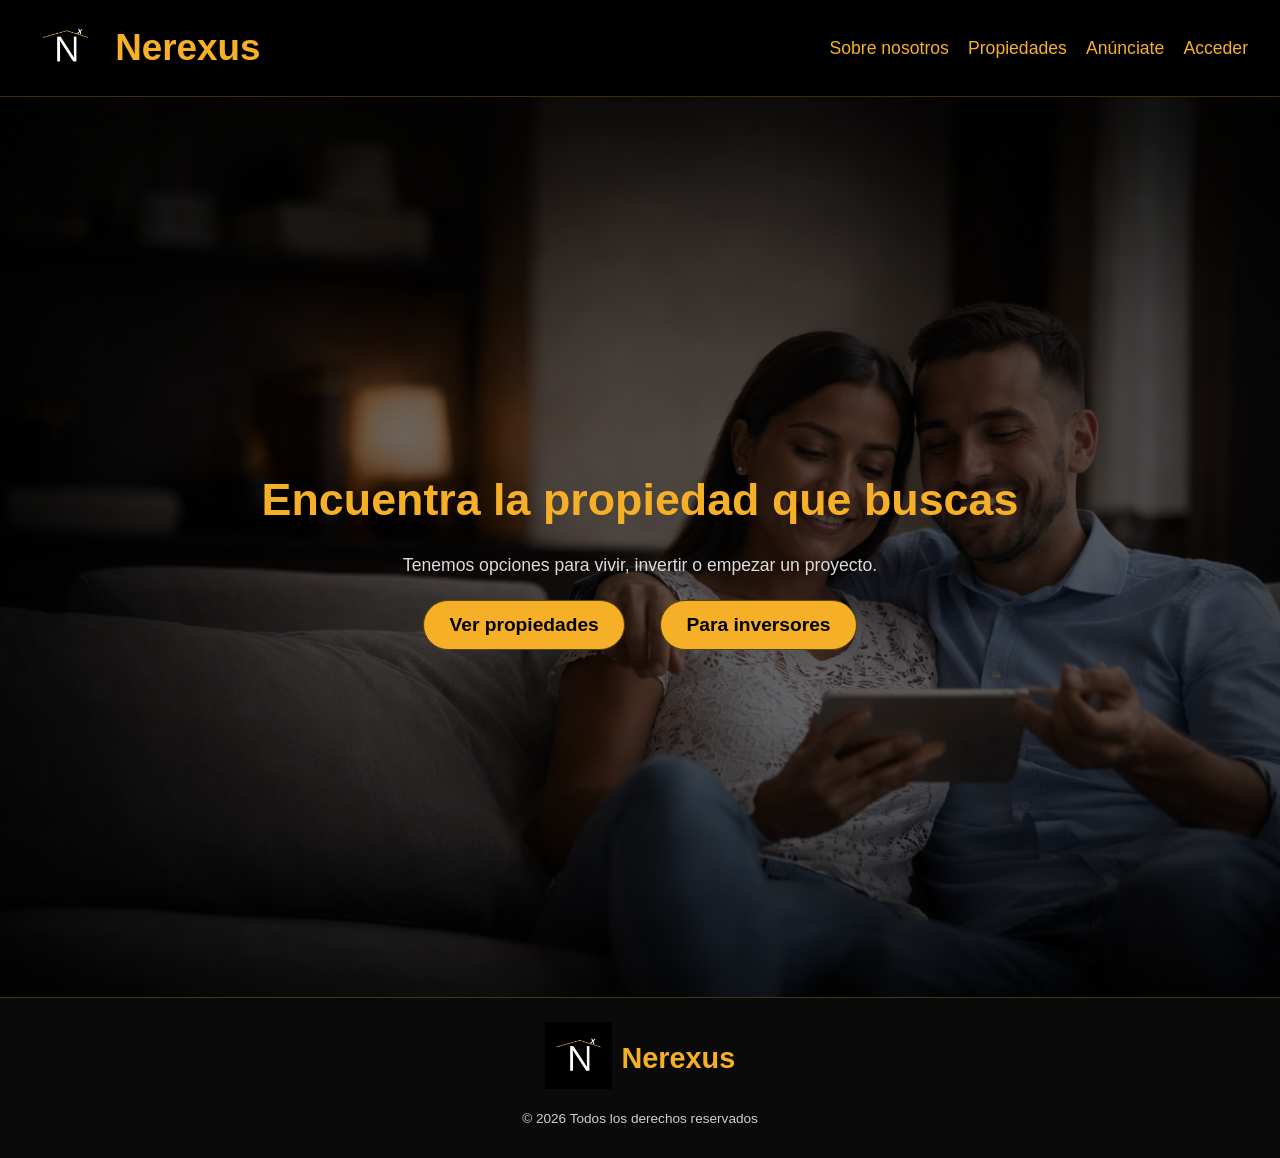
<file: Nerexus Web/HTML/index.html>
<!DOCTYPE html>
<html lang="es">
<head>
    <meta charset="UTF-8">
    <meta name="viewport" content="width=device-width, initial-scale=1.0">
    <link rel="stylesheet" href="../CSS/Style_Cabecera_Pie.css">
    <link rel="stylesheet" href="../CSS/style_index.css">
    
    <title>Nerexus</title>
</head>
<body>
    <header id="cabecera">
        <div class="cab-izq">
            <a href="index.html" class="logo-link">
                <img src="../IMAGENES/Logo_Nerexus.png" alt="logo nerexus">
            </a>
            <h1 id="titulo"><a href="index.html">Nerexus</a></h1>
        </div>
        <ul class="menu">
            <li><a href="Sobre_nosotros.html">Sobre nosotros</a></li>
            <li><a href="Propiedades.html">Propiedades</a></li>
            <li><a href="Anuncio.html">Anúnciate</a></li>
            <li><a href="Acceder.html">Acceder</a></li>
        </ul>
    </header>
    <main id="cuerpo">
        <div class="contenido-cuerpo">
            <h1>Encuentra la propiedad que buscas</h1>
            <p class="texto-sec">Tenemos opciones para vivir, invertir o empezar un proyecto.</p>
            <div class="btn">
                <a href="Propiedades.html" class="btn-navegar">Ver propiedades</a>
                <a href="Inversores.html" class="btn-navegar">Para inversores</a>
            </div>
        </div>
    </main>
    <footer id="pie">
        <div class="pie-arriba">
            <a href="index.html" class="logo-link">
                <img src="../IMAGENES/Logo_Nerexus.png" alt="logo nerexus pie">
            </a>
            <h1 id="titulo-pie"><a href="index.html">Nerexus</a></h1>
        </div>
        <p class="copy">© 2026 Todos los derechos reservados</p>
    </footer>
</body>
</html>
</file>
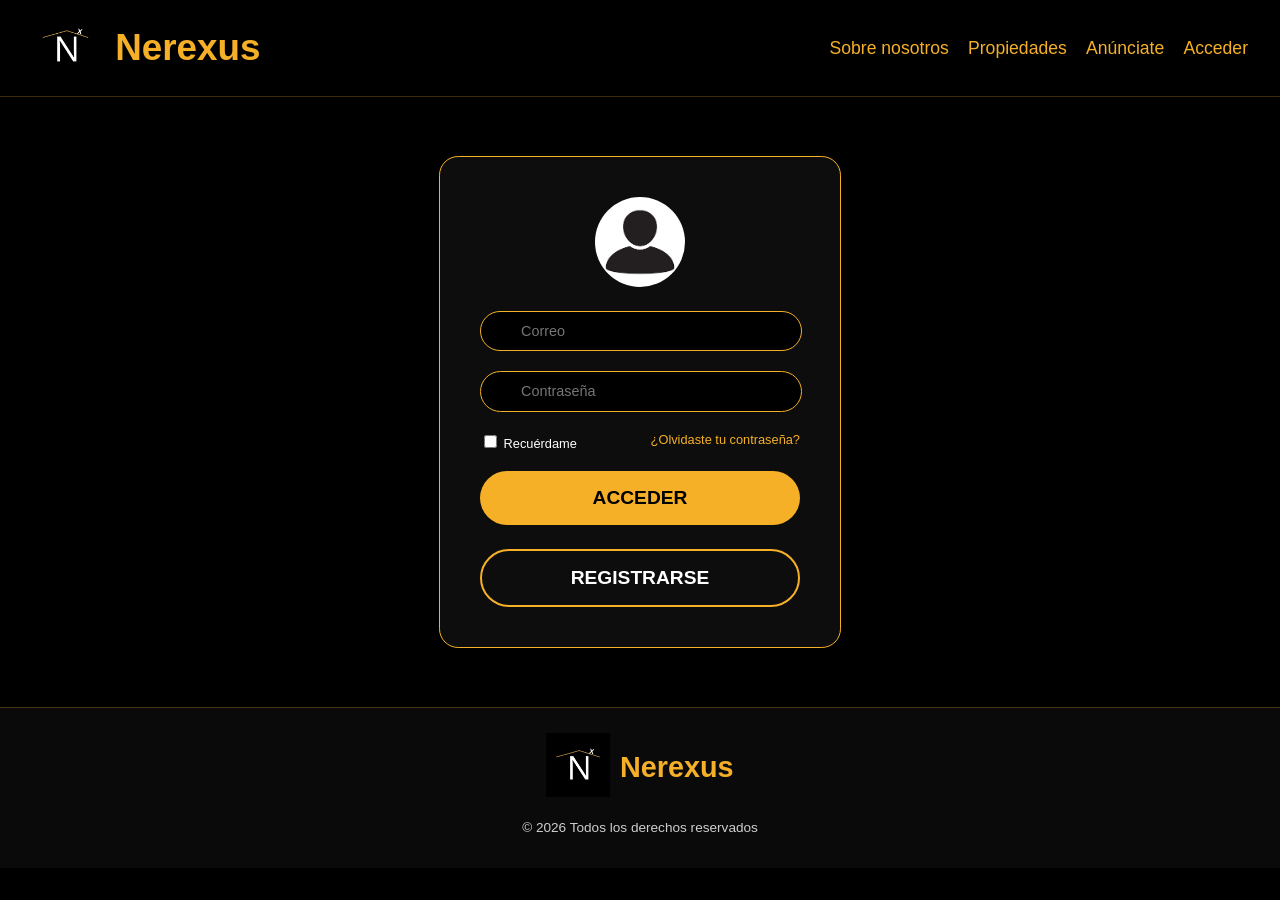
<file: Nerexus Web/HTML/Acceder.html>
<!DOCTYPE html>
<html lang="en">
<head>
    <meta charset="UTF-8">
    <meta name="viewport" content="width=device-width, initial-scale=1.0">
    <link rel="stylesheet" href="../CSS/Style_Cabecera_Pie.css">
    <link rel="stylesheet" href="../CSS/style_Acceder.css">
    <title>Acceder</title>
</head>
<body>
    <header id="cabecera">
        <div class="cab-izq">
            <a href="index.html" class="logo-link">
                <img src="../IMAGENES/Logo_Nerexus.png" alt="logo nerexus">
            </a>
            <h1 id="titulo"><a href="index.html">Nerexus</a></h1>
        </div>
        <ul class="menu">
            <li><a href="Sobre_nosotros.html">Sobre nosotros</a></li>
            <li><a href="Propiedades.html">Propiedades</a></li>
            <li><a href="Anuncio.html">Anúnciate</a></li>
            <li><a href="Acceder.html">Acceder</a></li>
        </ul>
    </header>
    <!-- Contenedor principal -->
     <div class="contenedor-login">
        <div class="icono-usuario">
            <img src="../IMAGENES/Icono_Usuario.png" alt="usuario">
        </div>
        <!-- Formulario -->
         <form>
            <div class="input">
                <input type="email" placeholder="Correo">
            </div>
            <div class="input">
                <input type="password" placeholder="Contraseña">
            </div>
            <div class="opciones">
                <label>
                    <input type="checkbox"> Recuérdame
                </label>
                <a href="Mantenimiento.html">¿Olvidaste tu contraseña?</a>
            </div>
            <div class="botones-login">
                <a class="btn-acceder" href="Mantenimiento.html">ACCEDER</a>
                <a class="btn-registro" href="Mantenimiento.html">REGISTRARSE</a>
            </div>
            
        </form>
    </div>
    <!-- Pie -->
    <footer id="pie">
        <div class="pie-arriba">
            <a href="index.html" id="logo-nerexus-pie">
                <img src="../IMAGENES/Logo_Nerexus.png" alt="logo nerexus pie">
            </a>
            <h1 id="titulo-pie"><a href="index.html">Nerexus</a></h1>
        </div>
        <p class="copy">© 2026 Todos los derechos reservados</p>
    </footer>
</body>
</html>
</file>
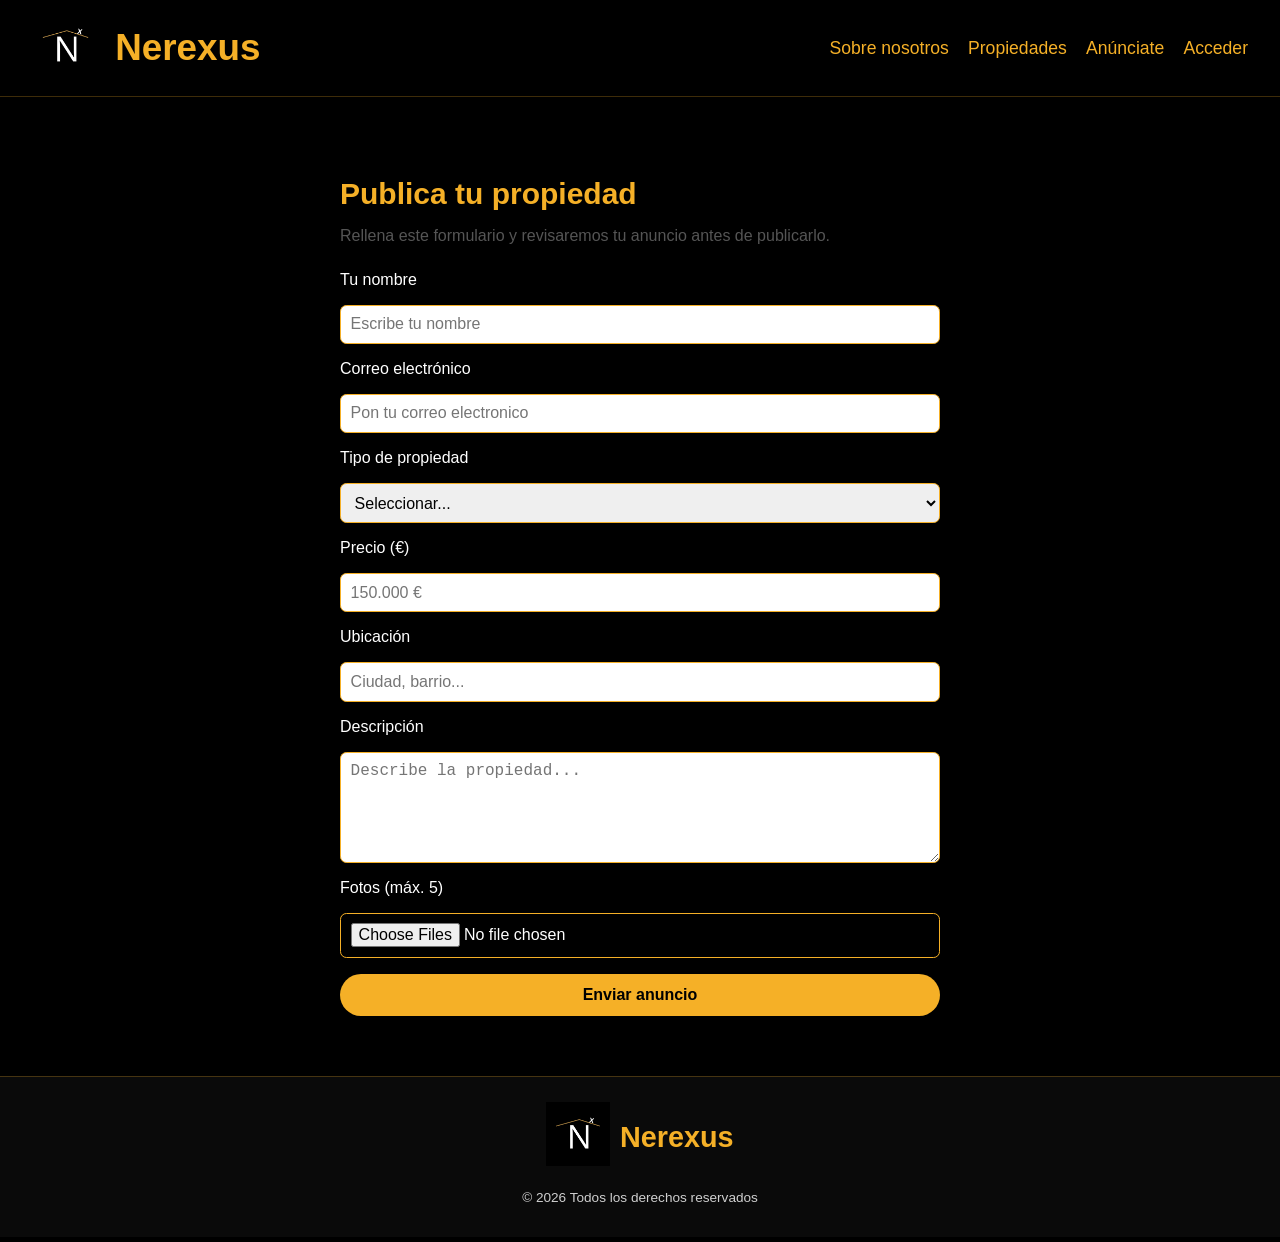
<file: Nerexus Web/HTML/Anuncio.html>
<!DOCTYPE html>
<html lang="en">
<head>
    <meta charset="UTF-8">
    <meta name="viewport" content="width=device-width, initial-scale=1.0">
    <link rel="stylesheet" href="../CSS/Style_Cabecera_Pie.css">
    <link rel="stylesheet" href="../CSS/style_Anuncio.css">
    <title>Pon tu anuncio</title>
</head>
<body>
    <header id="cabecera">
        <div class="cab-izq">
            <a href="index.html" class="logo-link">
                <img src="../IMAGENES/Logo_Nerexus.png" alt="logo nerexus">
            </a>
            <h1 id="titulo"><a href="index.html">Nerexus</a></h1>
        </div>
        <ul class="menu">
            <li><a href="Sobre_nosotros.html">Sobre nosotros</a></li>
            <li><a href="Propiedades.html">Propiedades</a></li>
            <li><a href="Anuncio.html">Anúnciate</a></li>
            <li><a href="Acceder.html">Acceder</a></li>
        </ul>
    </header>

    <div class="contenedor-anuncio">
        <h1>Publica tu propiedad</h1>
        <p class="texto-intro">Rellena este formulario y revisaremos tu anuncio antes de publicarlo.</p>

        <form class="form-anuncio">

            <!-- Datos del propietario -->
            <label>Tu nombre</label>
            <input type="text" name="nombre" placeholder="Escribe tu nombre">

            <label>Correo electrónico</label>
            <input type="email" name="email" placeholder="Pon tu correo electronico">

            <!-- Datos de la propiedad -->
            <label>Tipo de propiedad</label>
            <select name="tipo">
                <option value="" disabled selected>Seleccionar...</option>
                <option value="piso">Piso</option>
                <option value="casa">Casa</option>
                <option value="local">Local</option>
                <option value="garaje">Garaje</option>
            </select>

            <label>Precio (€)</label>
            <input type="text" name="precio" placeholder="150.000 €">

            <label>Ubicación</label>
            <input type="text" name="ubicacion" placeholder="Ciudad, barrio...">

            <label>Descripción</label>
            <textarea name="descripcion" rows="5" placeholder="Describe la propiedad..."></textarea>

            <label>Fotos (máx. 5)</label>
            <input type="file" name="fotos" accept="image/*" multiple>

            <button type="submit" class="btn-enviar">Enviar anuncio</button>
        </form>
    </div>
    <!-- Pie -->
    <footer id="pie">
        <div class="pie-arriba">
            <a href="index.html" id="logo-nerexus-pie">
                <img src="../IMAGENES/Logo_Nerexus.png" alt="logo nerexus pie">
            </a>
            <h1 id="titulo-pie"><a href="index.html">Nerexus</a></h1>
        </div>
        <p class="copy">© 2026 Todos los derechos reservados</p>
    </footer>
</body>
</html>
</file>
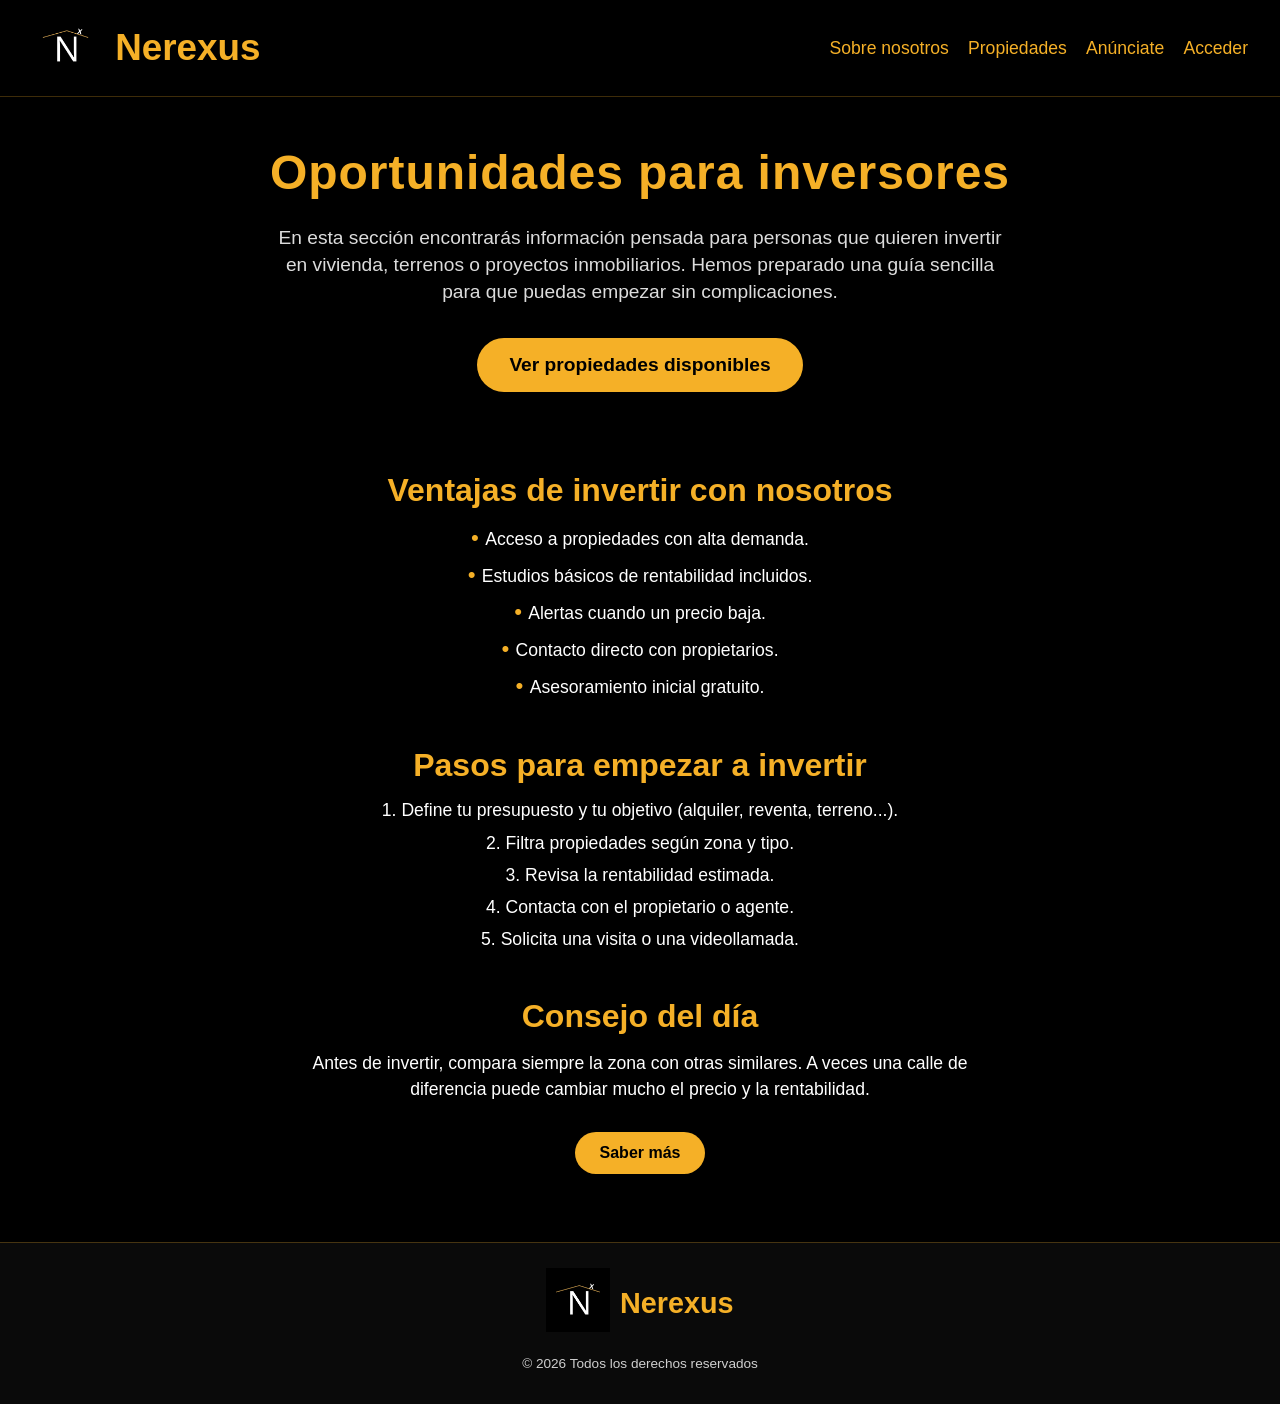
<file: Nerexus Web/HTML/Inversores.html>
<!DOCTYPE html>
<html lang="es">
<head>
    <meta charset="UTF-8">
    <meta name="viewport" content="width=device-width, initial-scale=1.0">
    <link rel="stylesheet" href="../CSS/Style_Cabecera_Pie.css">
    <link rel="stylesheet" href="../CSS/style_Inversores.css">
    <title>Inversores</title>
</head>
<body>
    <header id="cabecera">
        <div class="cab-izq">
            <a href="index.html" class="logo-link">
                <img src="../IMAGENES/Logo_Nerexus.png" alt="logo nerexus">
            </a>
            <h1 id="titulo"><a href="index.html">Nerexus</a></h1>
        </div>
        <ul class="menu">
            <li><a href="Sobre_nosotros.html">Sobre nosotros</a></li>
            <li><a href="Propiedades.html">Propiedades</a></li>
            <li><a href="Anuncio.html">Anúnciate</a></li>
            <li><a href="Acceder.html">Acceder</a></li>
        </ul>
    </header>

    <!-- Cuerpo principal-->
    <div class="contenedor-inversores">
        <h2 class="titulo-inv">Oportunidades para inversores</h2>
        <p class="intro">
            En esta sección encontrarás información pensada para personas que quieren invertir en vivienda, terrenos o proyectos inmobiliarios. 
            Hemos preparado una guía sencilla para que puedas empezar sin complicaciones.
        </p>
        <a href="Propiedades.html" class="btn-ver-propiedades">Ver propiedades disponibles</a>
        <div class="bloque-lista">
            <h3>Ventajas de invertir con nosotros</h3>
            <ul class="lista-desordenada">
                <li>Acceso a propiedades con alta demanda.</li>
                <li>Estudios básicos de rentabilidad incluidos.</li>
                <li>Alertas cuando un precio baja.</li>
                <li>Contacto directo con propietarios.</li>
                <li>Asesoramiento inicial gratuito.</li>
            </ul>
        </div>
        <div class="bloque-lista">
            <h3>Pasos para empezar a invertir</h3>
            <ol class="lista-ordenada">
                <li>Define tu presupuesto y tu objetivo (alquiler, reventa, terreno...).</li>
                <li>Filtra propiedades según zona y tipo.</li>
                <li>Revisa la rentabilidad estimada.</li>
                <li>Contacta con el propietario o agente.</li>
                <li>Solicita una visita o una videollamada.</li>
            </ol>
        </div>
        <div class="consejo">
            <h3>Consejo del día</h3>
            <p>
                Antes de invertir, compara siempre la zona con otras similares. A veces una calle de diferencia puede cambiar mucho el precio y la rentabilidad.
            </p>
        </div>
        <a href="https://invertir-inmuebles.equalice.es/?utm_term=inversion%20inmobiliaria&utm_campaign=ML%20-%20Leads%20-Inversiones%20Inmobiliarias&utm_source=adwords&utm_medium=ppc&hsa_acc=6309820621&hsa_cam=23779430054&hsa_grp=196258070576&hsa_ad=806305425990&hsa_src=g&hsa_tgt=kwd-295455353446&hsa_kw=inversion%20inmobiliaria&hsa_mt=p&hsa_net=adwords&hsa_ver=3&gad_source=1&gad_campaignid=23779430054&gbraid=0AAAAA-zkmtOq9MpomgsIGs2o-FCGyErDx&gclid=CjwKCAjw5NvPBhAoEiwA_2egfs-5gBOn2sRT2tag6z2_kOQ4_T9sGgrlCy41a9w4gY2fuaXkVuRmWRoCWioQAvD_BwE" class="btn-saber-mas">Saber más</a>
    </div>
    <!-- Pie -->
    <footer id="pie">
        <div class="pie-arriba">
            <a href="index.html" id="logo-nerexus-pie">
                <img src="../IMAGENES/Logo_Nerexus.png" alt="logo nerexus pie">
            </a>
            <h1 id="titulo-pie"><a href="index.html">Nerexus</a></h1>
        </div>
        <p class="copy">© 2026 Todos los derechos reservados</p>
    </footer>
</body>
</html>
</file>
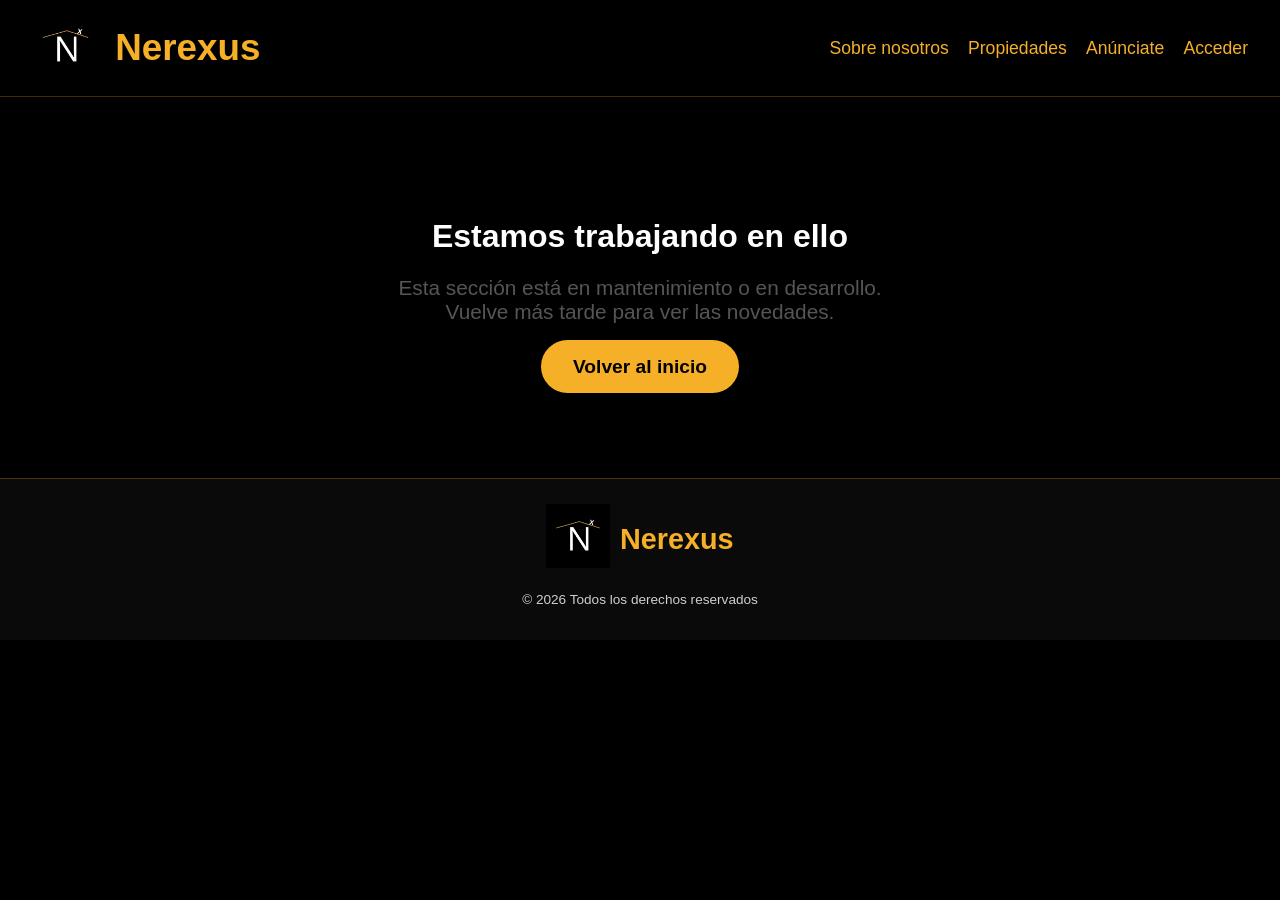
<file: Nerexus Web/HTML/Mantenimiento.html>
<!DOCTYPE html>
<html lang="en">
<head>
    <meta charset="UTF-8">
    <meta name="viewport" content="width=device-width, initial-scale=1.0">
    <link rel="stylesheet" href="../CSS/Style_Cabecera_Pie.css">
    <link rel="stylesheet" href="../CSS/style_Mantenimiento.css">
    <title>Mantenimiento</title>
</head>
<body>
    <header id="cabecera">
        <div class="cab-izq">
            <a href="index.html" class="logo-link">
                <img src="../IMAGENES/Logo_Nerexus.png" alt="logo nerexus">
            </a>
            <h1 id="titulo"><a href="index.html">Nerexus</a></h1>
        </div>
        <ul class="menu">
            <li><a href="Sobre_nosotros.html">Sobre nosotros</a></li>
            <li><a href="Propiedades.html">Propiedades</a></li>
            <li><a href="Anuncio.html">Anúnciate</a></li>
            <li><a href="Acceder.html">Acceder</a></li>
        </ul>
    </header>
    <div class="contenedor-mantenimiento">
        <h1>Estamos trabajando en ello</h1>
        <p class="texto-mantenimiento">
            Esta sección está en mantenimiento o en desarrollo.  
            Vuelve más tarde para ver las novedades.
        </p>
        <a href="index.html" class="btn-volver">Volver al inicio</a>
    </div>

    <footer id="pie">
        <div class="pie-arriba">
            <a href="index.html" id="logo-nerexus-pie">
                <img src="../IMAGENES/Logo_Nerexus.png" alt="logo nerexus pie">
            </a>

            <h1 id="titulo-pie"><a href="index.html">Nerexus</a></h1>
        </div>

        <p class="copy">© 2026 Todos los derechos reservados</p>
    </footer>
</body>
</html>
</file>
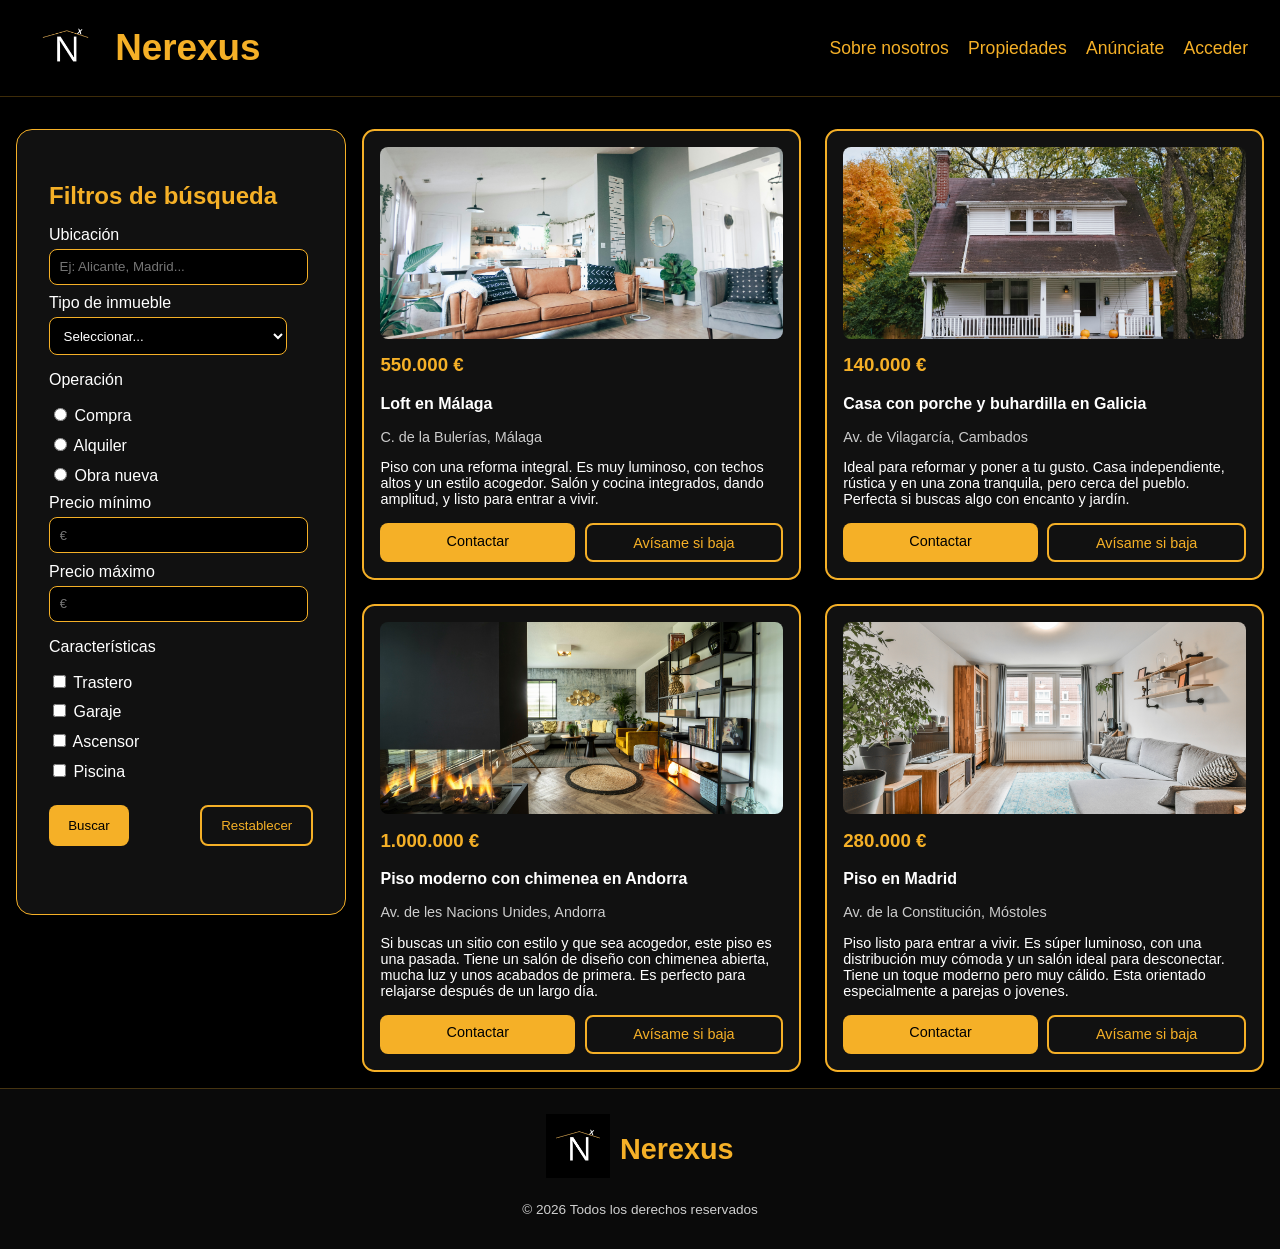
<file: Nerexus Web/HTML/Propiedades.html>
<!DOCTYPE html>
<html lang="es">
<head>
    <meta charset="UTF-8">
    <meta name="viewport" content="width=device-width, initial-scale=1.0">
    <link rel="stylesheet" href="../CSS/Style_Cabecera_Pie.css">
    <link rel="stylesheet" href="../CSS/style_Propiedades.css">
    <title>Propiedades</title>
</head>
<body>
    <header id="cabecera">
        <div class="cab-izq">
            <a href="index.html" class="logo-link">
                <img src="../IMAGENES/Logo_Nerexus.png" alt="logo nerexus">
            </a>
            <h1 id="titulo"><a href="index.html">Nerexus</a></h1>
        </div>
        <ul class="menu">
            <li><a href="Sobre_nosotros.html">Sobre nosotros</a></li>
            <li><a href="Propiedades.html">Propiedades</a></li>
            <li><a href="Anuncio.html">Anúnciate</a></li>
            <li><a href="Acceder.html">Acceder</a></li>
        </ul>
    </header>
    <!-- Contenedor general-->
    <div class="contenedor-pagina">
        <!-- Filtros de búsqueda -->
        <div class="filtros">
            <h2>Filtros de búsqueda</h2>
            <form>
                <!-- Input de ubicación -->
                <label for="ubicacion">Ubicación</label>
                <input type="text" id="ubicacion" placeholder="Ej: Alicante, Madrid...">
                <!-- Select de tipo -->
                <label for="tipo">Tipo de inmueble</label>
                <select id="tipo">
                    <option value="" disabled selected>Seleccionar...</option>
                    <option value="terreno">Terreno</option>
                    <option value="casa">Casa</option>
                    <option value="piso">Piso</option>
                    <option value="local">Local</option>
                </select>
                <!-- Radios -->
                <p>Operación</p>
                <label><input type="radio" name="operacion"> Compra</label>
                <label><input type="radio" name="operacion"> Alquiler</label>
                <label><input type="radio" name="operacion"> Obra nueva</label>
                <!-- Precios -->
                <label for="precio-min">Precio mínimo</label>
                <input type="text" id="precio-min" placeholder="€">
                <label for="precio-max">Precio máximo</label>
                <input type="text" id="precio-max" placeholder="€">
                <!-- Checkboxes -->
                <p>Características</p>
                <label><input type="checkbox"> Trastero</label>
                <label><input type="checkbox"> Garaje</label>
                <label><input type="checkbox"> Ascensor</label>
                <label><input type="checkbox"> Piscina</label>
                <!-- Botones -->
                <div class="btn-formulario">
                    <button type="submit" class="btn-enviar">Buscar</button>
                    <button type="reset" class="btn-resetear">Restablecer</button>
                </div>
            </form>
        </div>
        <!-- Listado de propiedades-->
        <div class="listado-propiedades">
            <!-- Tarjeta 1 -->
            <div class="tarjeta-propiedad">
                <img src="../IMAGENES/propiedad_1.jpg" alt="Loft en Málaga" class="imagen-fija">

                <h3>550.000 €</h3>
                <p class="ubicacion">Loft en Málaga</p>
                <p class="zona">C. de la Bulerías, Málaga</p>
                <p class="descripcion">
                    Piso con una reforma integral. Es muy luminoso, con techos altos y un estilo acogedor. Salón y cocina integrados, dando amplitud, y listo para entrar a vivir.
                </p>
                <div class="acciones">
                    <a class="btn-contactar" href="Mantenimiento.html">Contactar</a>
                    <a class="btn-aviso" href="Acceder.html">Avísame si baja</a>
                </div>
            </div>
            <!-- Tarjeta 2 -->
            <div class="tarjeta-propiedad">
                <img src="../IMAGENES/propiedad_2.jpg" alt="Casa en Galicia" class="imagen-fija">

                <h3>140.000 €</h3>
                <p class="ubicacion">Casa con porche y buhardilla en Galicia</p>
                <p class="zona">Av. de Vilagarcía, Cambados</p>
                <p class="descripcion">
                    Ideal para reformar y poner a tu gusto. Casa independiente, rústica y en una zona tranquila, pero cerca del pueblo. Perfecta si buscas algo con encanto y jardín.
                </p>
                <div class="acciones">
                    <a class="btn-contactar" href="Mantenimiento.html">Contactar</a>
                    <a class="btn-aviso" href="Acceder.html">Avísame si baja</a>
                </div>
            </div>
            <!-- Tarjeta 3 -->
            <div class="tarjeta-propiedad">
                <img src="../IMAGENES/propiedad_3.jpg" alt="Terreno en Vistahermosa" class="imagen-fija">

                <h3>1.000.000 €</h3>
                <p class="ubicacion">Piso moderno con chimenea en Andorra</p>
                <p class="zona">Av. de les Nacions Unides, Andorra</p>
                <p class="descripcion">
                    Si buscas un sitio con estilo y que sea acogedor, este piso es una pasada. Tiene un salón de diseño con chimenea abierta, mucha luz y unos acabados de primera. Es perfecto para relajarse después de un largo día.
                </p>
                <div class="acciones">
                    <a class="btn-contactar" href="Mantenimiento.html">Contactar</a>
                    <a class="btn-aviso" href="Acceder.html">Avísame si baja</a>
                </div>
            </div>
            <!-- Tarjeta 4 -->
            <div class="tarjeta-propiedad">
                <img src="../IMAGENES/propiedad_4.jpg" alt="Piso en Madrid" class="imagen-fija">
                <h3>280.000 €</h3>
                <p class="ubicacion">Piso en Madrid</p>
                <p class="zona">Av. de la Constitución, Móstoles</p>
                <p class="descripcion">
                     Piso listo para entrar a vivir. Es súper luminoso, con una distribución muy cómoda y un salón ideal para desconectar. Tiene un toque moderno pero muy cálido. Esta orientado especialmente a parejas o jovenes. 
                </p>
                <div class="acciones">
                    <a class="btn-contactar" href="Mantenimiento.html">Contactar</a>
                    <a class="btn-aviso" href="Acceder.html">Avísame si baja</a>
                </div>
            </div>

        </div>
    </div>
    <!--Pie de página -->
    <footer id="pie">
        <div class="pie-arriba">
            <a href="index.html" id="logo-nerexus-pie">
                <img src="../IMAGENES/Logo_Nerexus.png" alt="logo nerexus pie">
            </a>
            <h1 id="titulo-pie"><a href="index.html">Nerexus</a></h1>
        </div>
        <p class="copy">© 2026 Todos los derechos reservados</p>
    </footer>
</body>
</html>
</file>
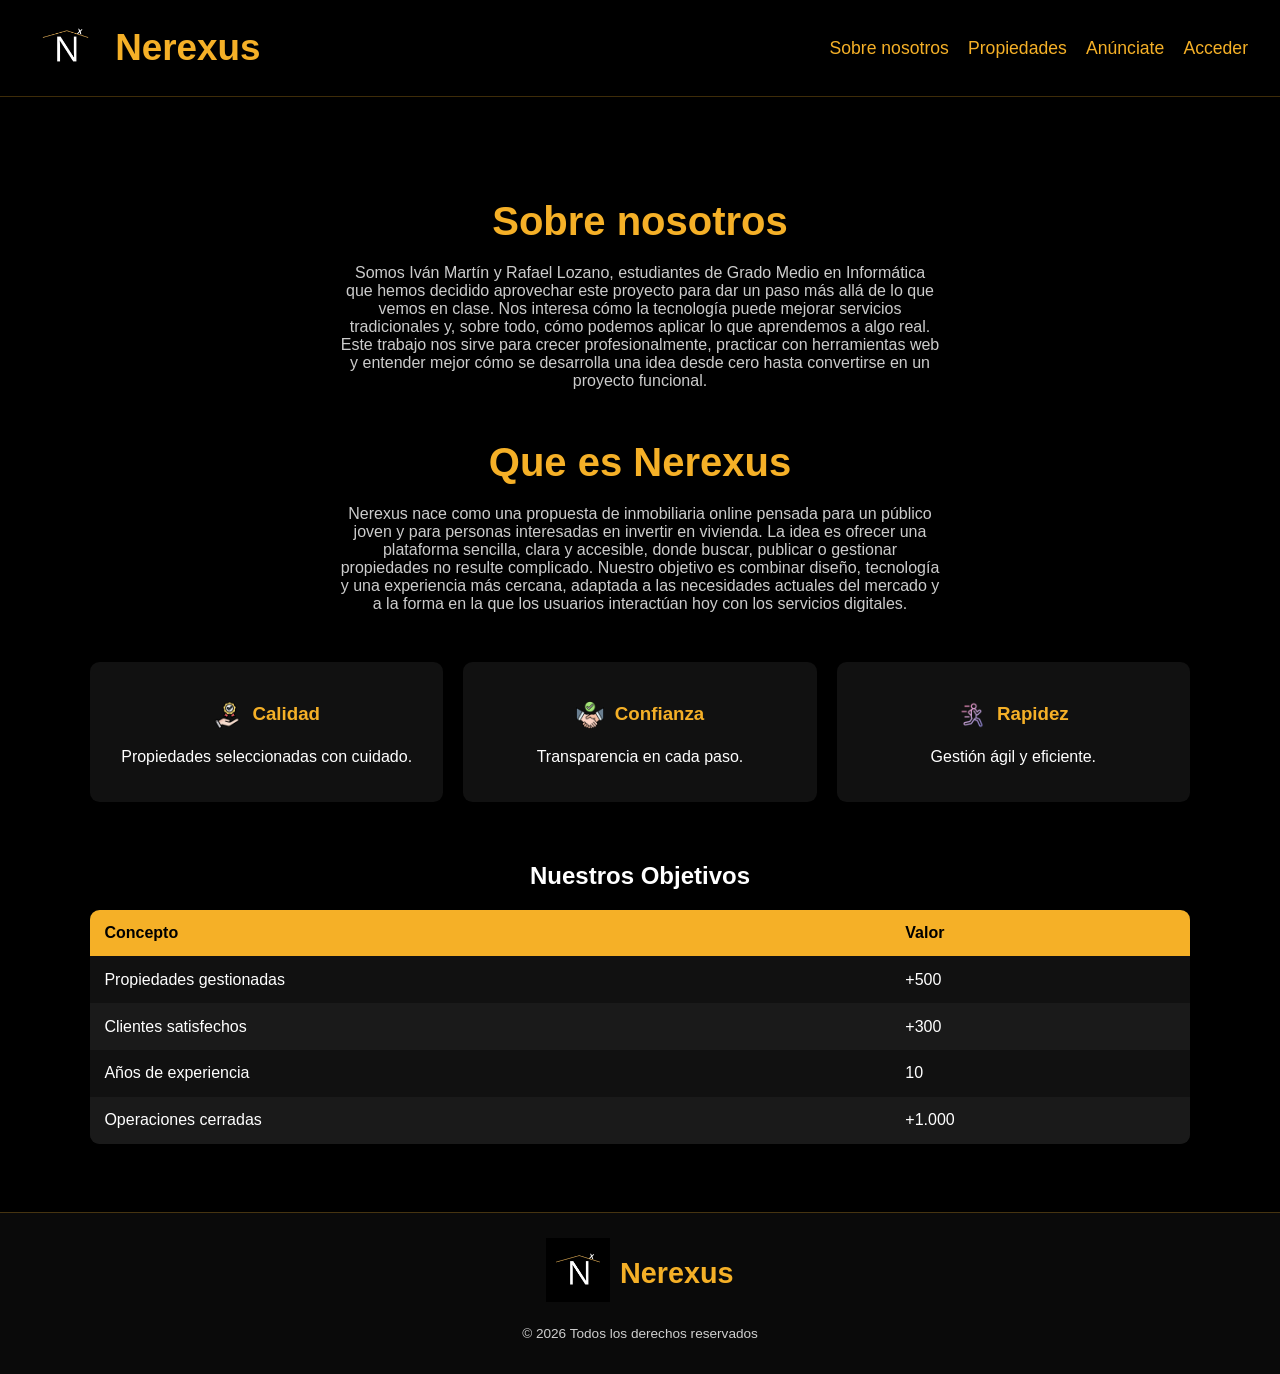
<file: Nerexus Web/HTML/Sobre_nosotros.html>
<!DOCTYPE html>
<html lang="es">
<head>
    <meta charset="UTF-8">
    <meta name="viewport" content="width=device-width, initial-scale=1.0">
    <link rel="stylesheet" href="../CSS/Style_Cabecera_Pie.css">
    <link rel="stylesheet" href="../CSS/style_Sobre_nosotros.css">
    <title>Sobre nosotros</title>
</head>
<body>
  <header id="cabecera"> <!-- Es la parte superior de la página-->
        <div class="cab-izq">
            <a href="index.html" class="logo-link">
                <img src="../IMAGENES/Logo_Nerexus.png" alt="logo nerexus">
            </a>
            <h1 id="titulo"><a href="index.html">Nerexus</a></h1>
        </div>
        <ul class="menu">
            <li><a href="Sobre_nosotros.html">Sobre nosotros</a></li>
            <li><a href="Propiedades.html">Propiedades</a></li>
            <li><a href="Anuncio.html">Anúnciate</a></li>
            <li><a href="Acceder.html">Acceder</a></li>
        </ul>
    </header>
  <!-- Sección principal -->
  <section class="sobre"> <!-- Separa secciones -->
    <div class="contenedor">
      <h1>Sobre nosotros</h1>
      <p class="intro">
        Somos Iván Martín y Rafael Lozano, estudiantes de Grado Medio en Informática que hemos decidido aprovechar este proyecto para dar un paso más allá de lo que vemos en clase. Nos interesa cómo la tecnología puede mejorar servicios tradicionales y, sobre todo, cómo podemos aplicar lo que aprendemos a algo real.
        Este trabajo nos sirve para crecer profesionalmente, practicar con herramientas web y entender mejor cómo se desarrolla una idea desde cero hasta convertirse en un proyecto funcional.
      </p>
      <h1>Que es Nerexus</h1>
      <p class="intro">
        Nerexus nace como una propuesta de inmobiliaria online pensada para un público joven y para personas interesadas en invertir en vivienda. La idea es ofrecer una plataforma sencilla, clara y accesible, donde buscar, publicar o gestionar propiedades no resulte complicado.
        Nuestro objetivo es combinar diseño, tecnología y una experiencia más cercana, adaptada a las necesidades actuales del mercado y a la forma en la que los usuarios interactúan hoy con los servicios digitales.
      </p>
      <!-- Valores -->
      <div class="bloque-info">
        <div class="valores"> <!-- Crea un contenedor para los tres valores, utilizare flexbox para ponerlos en fila -->
          <div class="valor"> <!-- Cada valor es una tarjeta individual -->
            <h3><img src="../IMAGENES/calidad.png" class="icono"> Calidad</h3>
            <p>Propiedades seleccionadas con cuidado.</p>
          </div>
          <div class="valor">
            <h3><img src="../IMAGENES/confianza.png" class="icono"> Confianza</h3>
            <p>Transparencia en cada paso.</p>
          </div>
          <div class="valor">
            <h3><img src="../IMAGENES/rapidez.png" class="icono"> Rapidez</h3>
            <p>Gestión ágil y eficiente.</p>
          </div>
        </div>
        <!-- Tabla -->
        <div class="datos">
          <h2>Nuestros Objetivos</h2>
          <table>
            <thead> <!-- Agrupa las filas del encabazado de una tabla-->
              <tr> <!-- Celdas para el encabezado de la tabla-->
                <th>Concepto</th>
                <th>Valor</th>
              </tr>
            </thead>
            <tbody> <!-- Contiene las filas del cuerpo de la tabla-->
              <tr> <!-- Celdas para el cuerpo de la tabla-->
                <td>Propiedades gestionadas</td>
                <td>+500</td>
              </tr>
              <tr>
                <td>Clientes satisfechos</td>
                <td>+300</td>
              </tr>
              <tr>
                <td>Años de experiencia</td>
                <td>10</td>
              </tr>
              <tr>
                <td>Operaciones cerradas</td>
                <td>+1.000</td>
              </tr>
            </tbody>
          </table>
        </div>
      </div>
    </div>
  </section>
  <!-- Pie -->
  <footer id="pie">
    <div class="pie-arriba">
      <a href="index.html" id="logo-nerexus-pie">
        <img src="../IMAGENES/Logo_Nerexus.png" alt="logo nerexus pie">
      </a>
      <h1 id="titulo-pie"><a href="index.html">Nerexus</a></h1>
    </div>
    <p class="copy">© 2026 Todos los derechos reservados</p>
  </footer>
</body>
</html>
</file>
<file: Nerexus Web/CSS/Style_Cabecera_Pie.css>
/*Estilos generales de la pagina*/
body {
    background: #000;
    color: #fff;
    font-family: 'Segoe UI', Tahoma, sans-serif;
    margin: 0;
}


/* Cabecera general */
#cabecera {
    height: 6rem; /*Alto*/
    display: flex; /* Activa Flexbox */
    justify-content: space-between; /* Coloca los elementos uno a la izquierda y otro a la derecha */
    align-items: center; /* Centra verticalmente el contenido dentro de la cabecera */
    padding: 0 2rem; /* Añade espacio a los lados */
    border-bottom: 0.1rem solid #F5B02740; 
}

.cab-izq { /* Coloca en logo que el titulo en fila y centrados verticalmente */
    display: flex;
    align-items: center;
}

.logo-link img {
    width: 4.2rem;
}

#titulo a {
    color: #F5B027;
    text-decoration: none;
    margin-left: 1rem;
    font-size: 2.3rem;
}

/* MENÚ */
.menu {
    list-style: none; /* Quita los punto de lista */
    display: flex; /* Coloca los elementos del menú en fila*/
    gap: 1.2rem; /* Espacio entre cada enlace del menú*/
    padding: 0; /* Elimina los espacios extra el <ul>*/
    margin: 0; /* Elimina los espacios extra el <ul>*/
}

.menu a {
    color: #F5B027;
    text-decoration: none;
    font-size: 1.1rem;
}

.menu a:hover {
    border-bottom: 0.2rem solid #F5B027;
}

/* PIE DE PÁGINA */
#pie {
    background: #0a0a0a;
    text-align: center; /* Centra todo el texto dentro del pie */
    padding: 1.2rem 0; /* Espacio arriba y abajo del pie */
    border-top: 0.1rem solid #F5B02740;
}

.pie-arriba {
    display: flex;
    justify-content: center;
    align-items: center;
    gap: 0.6rem;
}

#logo-nerexus-pie img {
    width: 4rem;
}

#titulo-pie a {
    color: #F5B027;
    text-decoration: none;
    font-size: 1.8rem;
}

.copy {
    color: #cfcfcf;
    font-size: 0.85rem;
}
</file>
<file: Nerexus Web/CSS/style_index.css>
/*Cuerpo*/
#cuerpo {
    height: 100vh; /*Esto hace que la sección ocupe exactamente el 100% de la altura de la pantalla del usuario*/
    background-image: linear-gradient(rgba(0,0,0,0.55), rgba(0,0,0,0.55)), url(../IMAGENES/img_portada.png);
    background-size: cover; /*hace que la imagen de fonde cubra toda la pantalla, aunque tenga que recortarse un poco. Evita que se deforme o se repita.*/
    background-position: center; /*Centra la imagen de fondo para que siempre se vea equilibrada*/
    display: flex; /*Combierte el contenedor en un flexbox, lo que permite centrar contenido fácilmente*/
    justify-content: center; /*Centra el contenido horizontalmente*/
    align-items: center; /*Centra el contenido verticalmente*/
}

.contenido-cuerpo {
    text-align: center; /*Centra el texto dentro del bloque*/
    padding: 1rem; /*Añade espacio interior alrededor del contenido. Evita que el texto quede pegado a los bordes*/
    width: 90%; /*Hace que el contenido ocupe el 90% del ancho disponible. Esto evita que el texto se vea demasiado ancho en pantallas grandes*/
}

.contenido-cuerpo h1 {
    font-size: 2.8rem; /*Si el usuario aumenta el tamaño de fuente en su navegador, tu web se adaptará automáticamente*/
    color: #F5B027; /*Es el colo del texto*/
}

.texto-sec {
    font-size: 1.1rem;
    color: #dcdcdc;
    margin-bottom: 1.5rem; /*Añade espacio debajo del texto para separarlo de los que venga después*/
}

.btn {
    display: flex;
    justify-content: center;
    gap: 3%; /*Deja un espacio del 3% del ancho todo entre los botones*/
    margin-top: 1.5rem; /*Añade espacio arriba del bloque para separarlo del texto anterior*/
}

.btn-navegar {
    background: #F5B027; /*Color del fondo del boton*/
    color: #000;
    padding: 0.8rem 1.6rem; /*Hace que el boton se vea más grande y cómodo*/
    border-radius: 2rem; /*Redondea las esquinas del boton*/
    border: #524603 solid 0.1rem;
    text-decoration: none; /*Quita el subrayado el enlace*/
    font-size: 1.2rem;
    font-weight: bold; /*bold: pone el texto en negrita*/
    transition: 0.2s; /*Hace que los efectos hover sean suaves*/
}

.btn-navegar:hover {
    background: #d99a1f;
    transform: scale(1.03); /*Hace que el boton crezca un 3% al hacer el hover*/
}
</file>
<file: Nerexus Web/CSS/style_Acceder.css>
/* caja del login */
.contenedor-login {
    background: rgba(255, 255, 255, 0.05); /* Fondo blanco muy transparente de 5%) para el efecto de cristal oscuro*/
    width: 20rem; /*Ancho de la caja*/
    padding: 2.5rem; /*Espacio interior*/
    border-radius: 1.2rem;
    backdrop-filter: blur(0.6rem); /* Difumina el fondo detras de la caja */
    text-align: center; 
    margin: 3.7rem auto; /* Auto a los lados dentra la caja horizontalmente*/
    border: 0.1rem solid #F5B027;
}

/* icono del usuario */
.icono-usuario img {
    width: 5.6rem;
    margin-bottom: 1.25rem; /* Margen abajo del icono para separarlo del formulario*/
    border-radius: 6.25rem; /* Hace la imagen completamente circular*/
}

.input input {
    width: 75%; /* Ocupa el 75% del ancho del contenedor*/
    padding: 0.7rem 2.5rem; 
    border: 0.1rem solid #F5B027;
    background-color: #000;
    color: #fff;
    border-radius: 1.8rem;
    margin-bottom: 1.25rem;
    outline: none; /* Quita el reborde al hacer clic que viene por defecto */
    font-size: 0.9rem;
}

/* opciones del login */
.opciones {
    display: flex; /* Colocamos los elementos en fila*/
    justify-content: space-between; /* Los separo uno en cada extremo*/
    margin-bottom: 1.25rem;
    font-size: 0.8rem;
}

.opciones a {
    color: #F5B027;
    text-decoration: none; /*Le quita el subrayado al enlace*/
}

/* Contenedor para los botones */
.botones-login {
    display: flex; /* Activa el flexbox*/
    flex-direction: column; /* Los botones de colocan uno en cima del otro*/
    gap: 1.5rem; 
    width: 100%; 
    max-width: 21rem; /* Es el ancho maximo, para evitar que se estiren demasiado en pantallas grandes*/
    margin: 0 auto; /* Centra en contenedor horizontalmente*/
}

.btn-acceder {
    background: #F5B027;
    color: #000;
    padding: 1rem 2rem;
    border-radius: 2rem;
    text-decoration: none;
    font-size: 1.2rem;
    font-weight: bold;
    transition: 0.2s;
}

.btn-acceder:hover {
    background: #d99a1f;
    transform: scale(1.05);
}

.btn-registro {
    background: transparent;
    color: #fff;
    padding: 1rem 2rem;
    border: 0.125rem solid #F5B027;
    border-radius: 2rem;
    text-decoration: none;
    font-size: 1.2rem;
    font-weight: bold;
    transition: 0.2s;
}

.btn-registro:hover {
    background: rgba(35, 34, 33, 0.526);
    transform: scale(1.05);
}

/*Responsive*/

@media (max-width: 30rem) { 
    
    #cabecera {
        height: auto;
        padding: 1rem 1.2rem;
        flex-direction: column;
        gap: 1rem;
    }

    .contenedor-login {
        width: 85%;
        max-width: 20rem;
        padding: 1.5rem;
        margin: 2rem auto;
    }

    .icono-usuario img {
        width: 4.5rem;
        margin-bottom: 1rem;
    }

    .caja-input input {
        width: 85%;
        padding: 0.6rem 1rem;
        font-size: 0.875rem;
    }

    .opciones {
        flex-direction: column;
        gap: 0.8rem;
        font-size: 0.8rem;
    }

    .botones-login {
        gap: 0.8rem;
    }

    .btn-acceder, .btn-registro {
        padding: 0.7rem 1rem;
        font-size: 0.9rem;
    }
}
</file>
<file: Nerexus Web/CSS/style_Anuncio.css>
/* Contenedor anuncio */
.contenedor-anuncio {
    max-width: 37.5rem;
    margin: 2.5rem auto;
    padding: 1.25rem;
}

.contenedor-anuncio h1 {
    font-size: 1.875rem;
    margin-bottom: 0.6rem;
    color: #F5B027;
}

.texto-intro {
    color: #555;
    margin-bottom: 1.6rem;
}

.form-anuncio {
    display: flex;
    flex-direction: column; /* Coloca todo los imputs en columna */
    gap: 1rem; /* Espacio entre cada campo */
}

.form-anuncio input,
.form-anuncio select,
.form-anuncio textarea {
    padding: 0.6rem;
    border: 0.1rem solid #F5B027;
    border-radius: 0.4rem;
    font-size: 1rem;
}

/*Boton enviar*/
.btn-enviar {
    background: #F5B027;
    color: #000;
    padding: 0.75rem;
    border: none;
    border-radius: 2rem;
    font-size: 1rem;
    font-weight: bold;
    width: 100%;
    transition: 0.2s;
}

.btn-enviar:hover {
    background: #d99a1f;
    transform: scale(1.03);
}
</file>
<file: Nerexus Web/CSS/style_Inversores.css>
/* Cuerpo principal */
.contenedor-inversores {
    width: 80%;
    margin: 3rem auto;
    text-align: center;
}

.titulo-inv {
    color: #F5B027;
    font-size: 3rem;
    margin-bottom: 1.5rem;
    letter-spacing: 0.06rem; /* Espacio entre letras */
}

.intro {
    font-size: 1.2rem;
    color: #dcdcdc;
    margin-bottom: 2rem;
    line-height: 1.7rem; /* Espacio entre lineas */
    max-width: 46.8rem;
    margin: 0 auto 2rem auto;
}

/* Botón principal */
.btn-ver-propiedades {
    display: inline-block; /* Permite aplicar padding y márgenes como si fuera un boton real */
    background: #F5B027;
    color: #000;
    padding: 1rem 2rem;
    border-radius: 2rem;
    text-decoration: none;
    font-size: 1.2rem;
    font-weight: bold;
    margin-bottom: 3rem;
    transition: 0.2s;
}

.btn-ver-propiedades:hover {
    background: #d99a1f;
    transform: scale(1.05);
}

/* Lista */
.bloque-lista {
    margin-bottom: 3rem;
}

.bloque-lista h3 {
    color: #F5B027;
    font-size: 2rem;
    margin-bottom: 1rem;
}

.lista-desordenada {
    list-style: none;
    padding: 0;
}

.lista-desordenada li {
    margin: 0.7rem 0;
    font-size: 1.1rem;
}

.lista-desordenada li::before {
    content: "• "; /* Añade un punto personalizado antes de cada elemento*/
    color: #F5B027;
    font-size: 1.4rem;
}

.lista-ordenada {
    list-style-position: inside; /* Los numero aparecen dentro del contenido no fuera */
    padding: 0;
}

.lista-ordenada li {
    margin: 0.7rem 0;
    font-size: 1.1rem;
}

/* BLOQUE EXTRA */
.consejo h3 {
    color: #F5B027;
    font-size: 2rem;
    margin-bottom: 1rem;
}

.consejo p {
    font-size: 1.1rem;
    max-width: 43.75rem;
    margin: 0 auto;
    line-height: 1.6rem;
}

.btn-saber-mas {
    display: inline-block;
    background: #F5B027;
    color: #000;
    padding: 0.75rem 1.56rem;
    border-radius: 1.87rem;
    text-decoration: none;
    font-size: 1rem;
    font-weight: bold;
    transition: 0.2s;
    margin: 1.87rem auto 1.25rem auto;
}

.btn-saber-mas:hover {
    background: #d99a1f;
    transform: scale(1.03);
}
</file>
<file: Nerexus Web/CSS/style_Mantenimiento.css>
/*Contenedor mantenimiento*/
.contenedor-mantenimiento {
    max-width: 31.25rem; /* Evita que el contenido se haga demasiado ancho */
    margin: 5rem auto; /* Añade 5rem de margen arriba y abajo, auto Centra el contendor horizontalmente */
    text-align: center; /* Centra todo el texto dentro del contenedor*/
    padding: 1.25rem;
}

.contenedor-mantenimiento h1 {
    font-size: 2rem;
    margin-bottom: 0.6rem;
}

.texto-mantenimiento {
    color: #555;
    margin-bottom: 2rem;
    font-size: 1.3rem;
}

/* Boton volver */
.btn-volver {
    background: #F5B027;
    color: #000;
    padding: 1rem 2rem;
    border-radius: 2rem;
    text-decoration: none;
    font-size: 1.2rem;
    font-weight: bold;
    margin-bottom: 3rem;
    transition: 0.2s;
}

.btn-volver:hover {
    background: #d99a1f;
    transform: scale(1.05);
}
</file>
<file: Nerexus Web/CSS/style_Propiedades.css>
/*Contenedor general*/
.contenedor-pagina {
    display: flex; /* Activamos flexbox para poder poner los filtros a la izquierda y las propiedades a la derecha */
    margin-top: 2rem;
    width: 100%;
}

/*Filtros*/
.filtros {
    width: 22%;
    background: #111;
    padding: 2rem;
    margin-left: 1rem;
    border-radius: 1rem;
    height: 45rem;
    border: 0.1rem solid #F5B027;
}

.filtros h2 {
    color: #F5B027;
    margin-bottom: 1rem;
}

.filtros label {
    display: block; /* Hace que cada label ocupe una linea completa */
    margin: 0.6rem 0 0.3rem; /* Margenes arriba y abajo para separa los input */
}

.filtros input[type="text"]/* Esto coje los input de tipo texto */,
.filtros select {
    width: 90%;
    padding: 0.6rem;
    border: 0.1rem solid #F5B027;
    background: #000;
    color: #fff;
    border-radius: 0.5rem;
}

/*Botones filtros*/
.btn-formulario {
    margin-top: 1.5rem;
    display: flex; /* Activamos flexbox para los botones en fila */
    justify-content: space-between; /* Separamos cada uno a cada extremo */
    
}

.btn-enviar {
    background: #F5B027;
    color: #000;
    padding: 0.7rem 1.2rem;
    border-radius: 0.5rem;
    border: none;
    transition: 0.2s;
}

.btn-resetear {
    background: transparent;
    border: 0.125rem solid #F5B027;
    color: #F5B027;
    padding: 0.7rem 1.2rem;
    border-radius: 0.5rem;
    transition: 0.2s;
}

.btn-enviar:hover {
    background: #d99a1f;
    transform: scale(1.05);
}

.btn-resetear:hover {
    background: #1c1c1a;
    transform: scale(1.05);
}


/*Listado tarjetas*/
.listado-propiedades {
    width: 75%;
    margin: 0rem 1rem 1rem 1rem;
    display: grid; /* Activamos el CSS Grid para poder colocar bien las tarjetas */
    grid-template-columns: repeat(2, 1fr);/* Crear 2 columnas y iguales, cada tarjeta ocupa una columna */
    gap: 1.5rem; /* Espacio entre trajetas*/
}

/*Tarjetas*/
.tarjeta-propiedad {
    background: #111;
    border: 0.125rem solid #F5B027;
    border-radius: 0.8rem;
    padding: 1rem;
}

.imagen-fija {
    width: 100%;
    height: 12rem;
    object-fit: cover; /* Recorta la imagen para que no se deforme */
    border-radius: 0.5rem;
}

.tarjeta-propiedad h3 {
    color: #F5B027;
    margin-top: 0.7rem;
}

.ubicacion {
    font-weight: bold;
    margin-top: 0.3rem;
}

.zona {
    font-size: 0.9rem;
    color: #ccc;
}

.descripcion {
    margin-top: 0.7rem;
    font-size: 0.9rem;
}

/*Botones tarjetas*/
.acciones {
    margin-top: 1rem;
    display: flex;
    gap: 0.6rem;
}

.btn-contactar,
.btn-aviso {
    flex: 1; /* Ambos botones ocupan el mismo ancho entro del contenedor*/
    padding: 0.6rem;
    border-radius: 0.5rem;
    text-align: center; /* Centra el texto */
    text-decoration: none;
    font-size: 0.9rem;
    transition: 0.2s;
}

.btn-contactar {
    background: #F5B027;
    color: #000;
    
}

.btn-aviso {
    background: transparent;
    border: 0.125rem solid #F5B027;
    color: #F5B027;
}

.btn-contactar:hover {
    background: #d99a1f;
    transform: scale(1.05);
}

.btn-aviso:hover {
    background: #1c1c1a;
    transform: scale(1.05);
}
</file>
<file: Nerexus Web/CSS/style_Sobre_nosotros.css>
/* Sección sobre nosostros */
.sobre {
    padding: 4.3rem 1.25rem;
}

.contenedor {
    max-width: 68.75rem; /* Ancho máximo de la sección*/
    margin: auto; /* Centra el contenedor */
    text-align: center; /* Centra el texot dentro */
}

.contenedor h1 {
    font-size: 2.5rem; /* Titulo grande */
    margin-bottom: 1.25rem; /* Espacio deba del título */
    color: #F5B027;
}

.intro {
    color: #ccc;
    max-width: 37.5rem;
    margin: 0 auto 3.1rem; /* El auto lo deja centrado 0 es para que no tengo margen arriba solo abajo */
}

/* VALORES */
.valores {
    display: flex; /* Activa flexbox */
    justify-content: space-between; /* Coloca los valores en fila */
    gap: 1.25rem;
    margin-bottom: 3.75rem; /* Añade espacio debajo de todo la sección */
}

.valor {
    flex: 2; /* Cada tarjeta ocupa el mismo ancho */
    background: #111; 
    padding: 1.25rem;
    border-radius: 0.6rem;
}

.valor h3 {
    color: #F5B027;
}

.icono {
    width: 1.75rem;
    vertical-align: middle; /* Icono alineado verticalmente con el texto*/
    margin-right: 0.37rem;
}

/* TABLA */
.datos h2 {
    margin-bottom: 1.25rem;
}

table {
    width: 100%;
    border-collapse: collapse; /* Elimina los espacios entre celdas y hace que los bordes unidos*/
    background: #111;
    border-radius: 0.6rem;
    overflow: hidden; /* Hace que el borde redondeado funcione también en las filas internas y Evita que sobresalgan esquinas cuadradas*/
}

th, td {
    padding: 0.9rem;
    text-align: left; /* Alinea el contenido hacia la izquierda */
}

th {
    background: #F5B027;
    color: #000;
}

tr:nth-child(even) { /* Aplica un color diferente en las filas pares*/
    background: #1a1a1a; /* Color para las filas */
}
</file>
